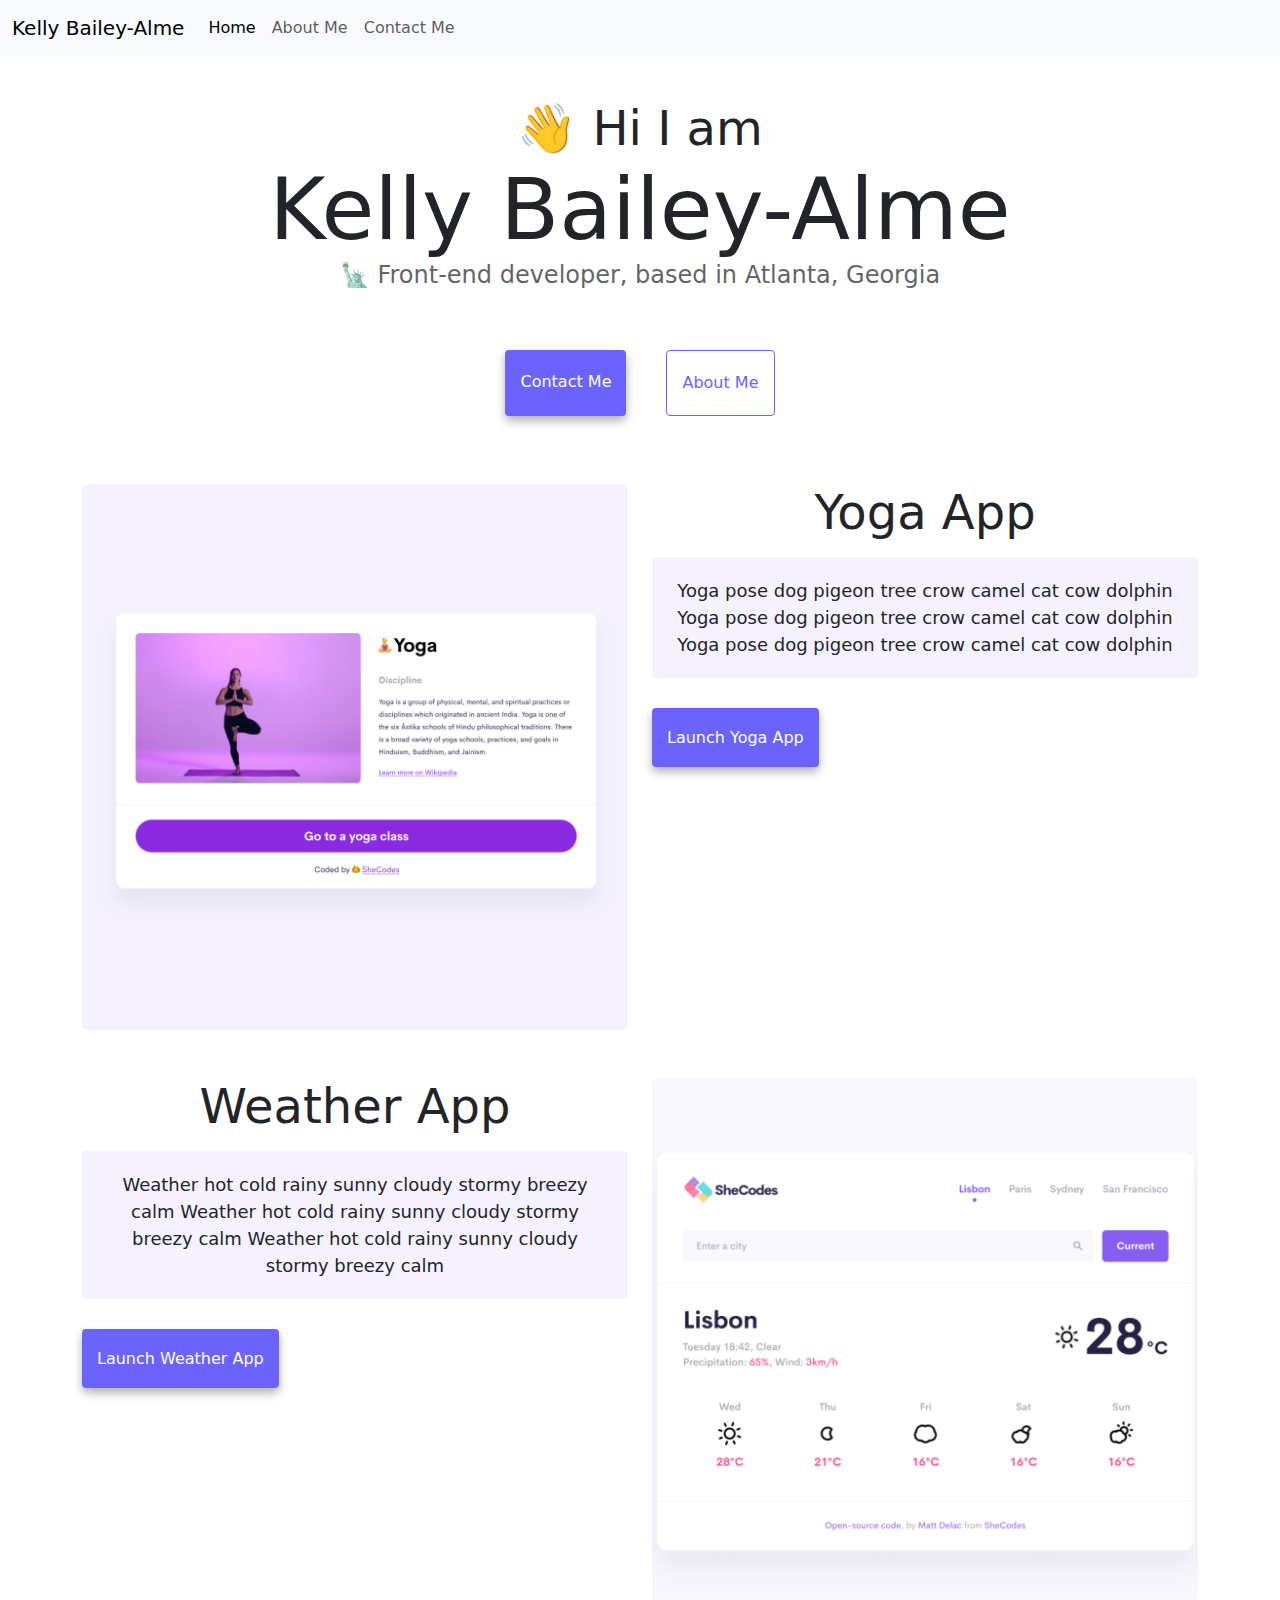
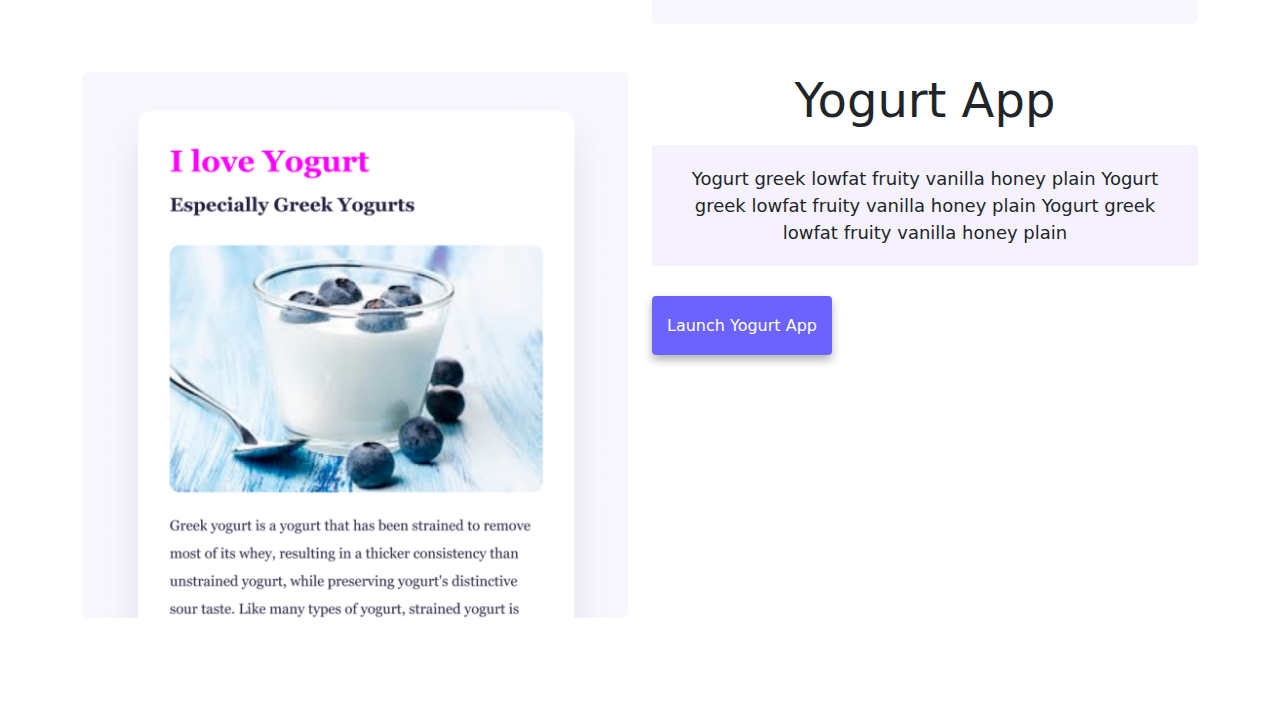
<file: index.html>
<!DOCTYPE html>
<html lang="en">
  <head>
    <meta charset="UTF-8" />
    <meta http-equiv="X-UA-Compatible" content="IE=edge" />
    <meta name="viewport" content="width=device-width, initial-scale=1.0" />
    <meta name="description" content="Kelly Bailey-Alme is an aspiring developer based in Atlanta, Georgia, USA; check out her projects and contact if interested" />
    <link
      href="https://cdn.jsdelivr.net/npm/bootstrap@5.3.3/dist/css/bootstrap.min.css"
      rel="stylesheet"
      integrity="sha384-QWTKZyjpPEjISv5WaRU9OFeRpok6YctnYmDr5pNlyT2bRjXh0JMhjY6hW+ALEwIH"
      crossorigin="anonymous"
    />
    <script
      src="https://cdn.jsdelivr.net/npm/bootstrap@5.3.3/dist/js/bootstrap.bundle.min.js"
      integrity="sha384-YvpcrYf0tY3lHB60NNkmXc5s9fDVZLESaAA55NDzOxhy9GkcIdslK1eN7N6jIeHz"
      crossorigin="anonymous"
    ></script>
    <title>Aspiring Developer- Kelly Bailey-Alme</title>
    <link rel="stylesheet" href="style.css" />
  </head>
  <body>
    <nav class="navbar navbar-expand-lg navbar-light bg-light fixed-top">
      <div class="container-fluid">
        <a class="navbar-brand" href="index.html">Kelly Bailey-Alme</a>
        <button
          class="navbar-toggler"
          type="button"
          data-bs-toggle="collapse"
          data-bs-target="#navbarSupportedContent"
          aria-controls="navbarSupportedContent"
          aria-expanded="false"
          aria-label="Toggle navigation"
        >
          <span class="navbar-toggler-icon"></span>
        </button>
        <div class="collapse navbar-collapse" id="navbarSupportedContent">
          <ul class="navbar-nav me-auto mb-2 mb-lg-0">
            <li class="nav-item">
              <a class="nav-link active" aria-current="page" href="index.html"
                >Home</a
              >
            </li>
            <li class="nav-item">
              <a class="nav-link" href="about.html">About Me</a>
            </li>
            <li class="nav-item">
              <a class="nav-link" href="about.html#contact">Contact Me</a>
            </li>
          </ul>
        </div>
      </div>
    </nav>
    <h2>👋 Hi I am</h2>
    <h1>Kelly Bailey-Alme</h1>
    <h3>🗽 Front-end developer, based in Atlanta, Georgia</h3>
    <div class="navigation-links mb-5">
      <a href="about.html#contact" class="contact-link">Contact me</a>
      <a href="about.html" class="about-link">About me</a>
    </div>
    <div class="container">
      <div class="row">
        <div class="col md-6">
          <img src="images/yoga.png" alt="Yoga Project " class="img-fluid rounded d-none d-sm-block" />
        </div>
        <div class="col md-6">
          <h2 class="mb-3">Yoga App</h2>
          <p>
            Yoga pose dog pigeon tree crow camel cat cow dolphin Yoga pose dog
            pigeon tree crow camel cat cow dolphin Yoga pose dog pigeon tree
            crow camel cat cow dolphin
          </p>
          <div class="mt-5">
            <a href="#" class="primary-link" title="Yoga Project">Launch Yoga App</a>
          </div>
        </div>
      </div>
      <div class="row mt-5">
        <div class="col md-6">
          <h2 class="mb-3">Weather App</h2>
          <p>
            Weather hot cold rainy sunny cloudy stormy breezy calm Weather hot
            cold rainy sunny cloudy stormy breezy calm Weather hot cold rainy
            sunny cloudy stormy breezy calm
          </p>
          <div class="mt-5">
            <a href="#" class="primary-link" title="Weather Project">Launch Weather App</a>
          </div>
        </div>
        <div class="col md-6">
          <img src="images/weather.png" alt="Weather App Project"class="img-fluid rounded d-none d-sm-block" />
        </div>
      </div>
      <div class="row mt-5">
        <div class="col md-6">
          <img src="images/yogurt.png" alt="Yogurt Project" class="img-fluid rounded d-none d-sm-block" />
        </div>
        <div class="col md-6">
          <h2 class="mb-3">Yogurt App</h2>
          <p>
            Yogurt greek lowfat fruity vanilla honey plain Yogurt greek lowfat
            fruity vanilla honey plain Yogurt greek lowfat fruity vanilla honey
            plain
          </p>
          <div class="mt-5">
            <a href="#" class="primary-link" title="Yogurt Project">Launch Yogurt App</a>
          </div>
        </div>
      </div>
    </div>
  </body>
</html>
</file>
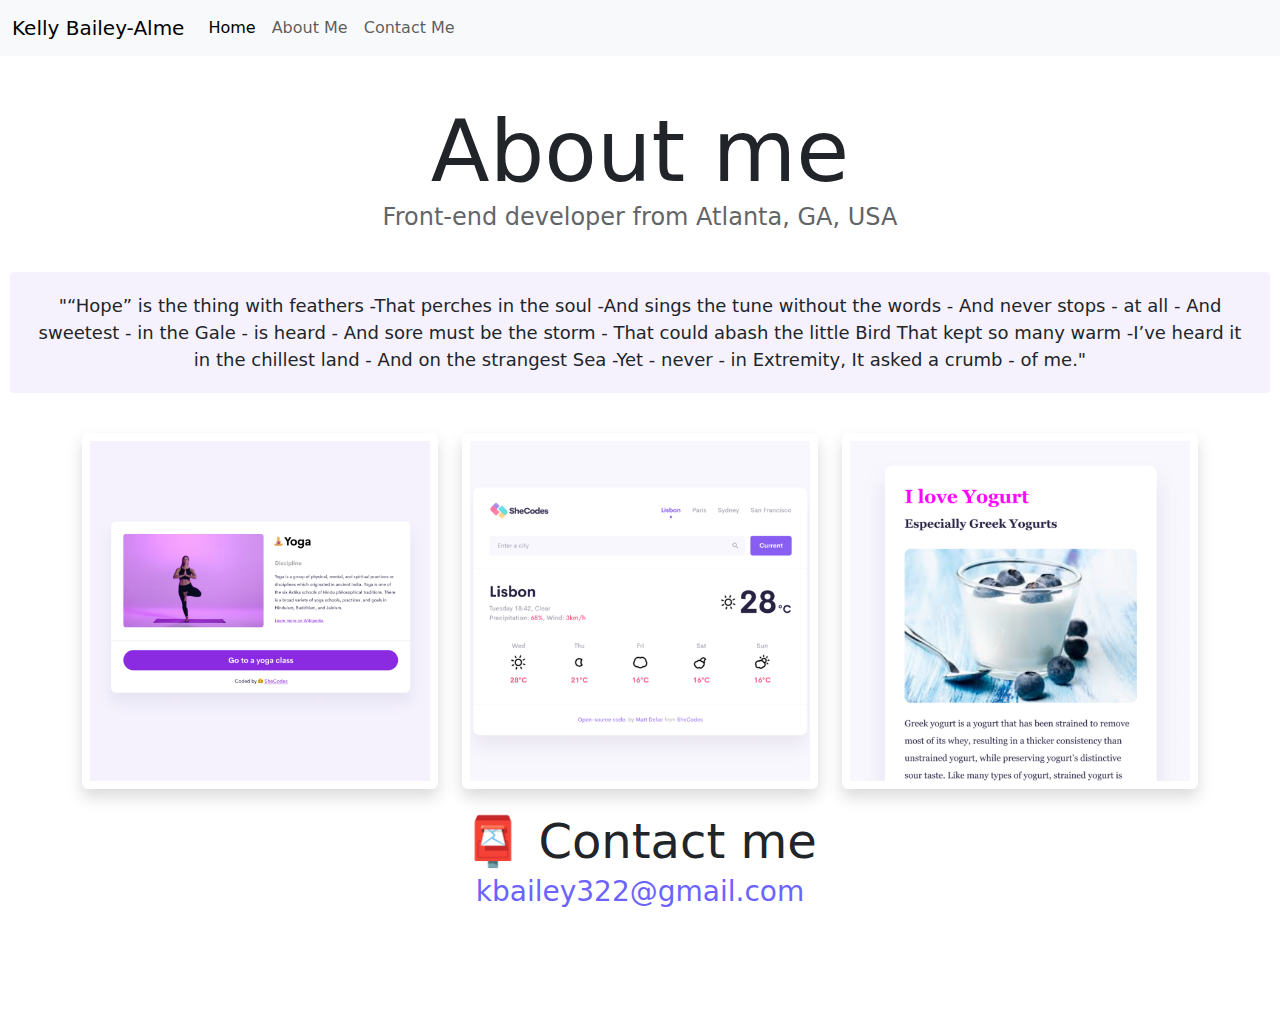
<file: about.html>
<!DOCTYPE html>
<html lang="en">
  <head>
    <meta charset="UTF-8" />
    <meta http-equiv="X-UA-Compatible" content="IE=edge" />
    <meta name="viewport" content="width=device-width, initial-scale=1.0" />
    <meta name="description" content="Kelly Bailey-Alme is an aspiring developer based in Atlanta, Georgia, USA; check out her projects and contact if interested" />
    <link
      href="https://cdn.jsdelivr.net/npm/bootstrap@5.3.3/dist/css/bootstrap.min.css"
      rel="stylesheet"
      integrity="sha384-QWTKZyjpPEjISv5WaRU9OFeRpok6YctnYmDr5pNlyT2bRjXh0JMhjY6hW+ALEwIH"
      crossorigin="anonymous"
    />
    <script
      src="https://cdn.jsdelivr.net/npm/bootstrap@5.3.3/dist/js/bootstrap.bundle.min.js"
      integrity="sha384-YvpcrYf0tY3lHB60NNkmXc5s9fDVZLESaAA55NDzOxhy9GkcIdslK1eN7N6jIeHz"
      crossorigin="anonymous"
    ></script>
    <link rel="stylesheet" href="style.css" />
    <title>About Kelly Bailey-Alme</title>
  </head>
  <body>
    <nav class="navbar navbar-expand-lg navbar-light bg-light fixed-top">
      <div class="container-fluid">
        <a class="navbar-brand" href="index.html">Kelly Bailey-Alme</a>
        <button
          class="navbar-toggler"
          type="button"
          data-bs-toggle="collapse"
          data-bs-target="#navbarSupportedContent"
          aria-controls="navbarSupportedContent"
          aria-expanded="false"
          aria-label="Toggle navigation"
        >
          <span class="navbar-toggler-icon"></span>
        </button>
        <div class="collapse navbar-collapse" id="navbarSupportedContent">
          <ul class="navbar-nav me-auto mb-2 mb-lg-0">
            <li class="nav-item">
              <a class="nav-link active" aria-current="page" href="index.html"
                >Home</a
              >
            </li>
            <li class="nav-item">
              <a class="nav-link" href="about.html">About Me</a>
            </li>
            <li class="nav-item">
              <a class="nav-link" href="about.html#contact">Contact Me</a>
            </li>
          </ul>
        </div>
      </div>
    </nav>
    <h1>About me</h1>
    <h3>Front-end developer from Atlanta, GA, USA</h3>
    <div class="about-paragraphs text-center">
      <p>
        "“Hope” is the thing with feathers -That perches in the soul -And sings the tune without the words -
          And never stops - at all - And sweetest - in the Gale - is heard - And sore must be the storm -
          That could abash the little Bird That kept so many warm -I’ve heard it in the chillest land -
          And on the strangest Sea -Yet - never - in Extremity, It asked a crumb - of me."
      </p>
    </div>
    <div class="container">
      <div class="row">
        <div class="col-sm-4">
          <img
            src="/images/yoga.png"
            class="img-fluid p-2 mb-4 shadow rounded"
            alt="Yoga project"
          />
        </div>
        <div class="col-sm-4">
          <img
            src="/images/weather.png"
            class="img-fluid p-2 mb-4 shadow rounded"
            alt="Weather project"
          />
        </div>
        <div class="col-sm-4">
          <img
            src="/images/yogurt.png"
            class="img-fluid p-2 mb-4 shadow rounded"
            alt="Yogurt project"
          />
        </div>
      </div>
    </div>
    <div id="contact">
      <h2>📮 Contact me</h2>
      <a href="mailto:kbailey322@gmail.com" class="email-link">
        kbailey322@gmail.com
      </a>
    </div>
  </body>
</html>
</file>
<file: style.css>
:root {
    --primary-color: #6c63ff;
    --secondary-color: #f5f2fe;
    --box-shadow: 0 5px 10px rgba(0, 0, 0, 0.3);
  }
  
  body {
    margin: 100px 0;
  }
  
  h1,
  h2,
  h3 {
    text-align: center;
    margin: 0;
  }
  
  h1 {
    font-size: 86px;
  }
  
  h2 {
    font-size: 48px;
  }
  
  h3 {
    font-size: 24px;
    opacity: 0.7;
  }
  
  p {
    background: var(--secondary-color);
    padding: 20px;
    border-radius: 4px;
    font-size: 18px;
    line-height: 1.5;
    text-align: center;
  }
  
  .navigation-links {
    display: flex;
    margin-top: 40px;
    justify-content: center;
  }
  
  .navigation-links a {
    margin: 20px;
    border-radius: 4px;
    padding: 20px 15px;
    text-decoration: none;
    text-transform: capitalize;
  }
  
  .contact-link {
    background: var(--primary-color);
    box-shadow: var(--box-shadow);
    color: white;
  }
  
  .about-link {
    color: var(--primary-color);
    border: 1px solid var(--primary-color);
  }
  
  .primary-link {
    border-radius: 4px;
    padding: 20px 15px;
    text-decoration: none;
    text-transform: capitalize;
    background: var(--primary-color);
    box-shadow: var(--box-shadow);
    color: white;
  }
  
  .img-fluid {
    max-width: 100%;
    height: auto;
  }
  
  .homepage-link {
    color: var(--primary-color);
    text-align: center;
    display: block;
  }
  
  .about-paragraphs {
    display: flex;
    margin: 30px 0;
  }
  
  .about-paragraphs p {
    margin: 10px;
  }
  
  .email-link {
    display: flex;
    justify-content: center;
    color: var(--primary-color);
    font-size: 28px;
    text-decoration: none;
  }
  
  .email-link:hover {
    text-decoration: underline;
  }

@media (max-width: 576px) {
  h1 {
    font-size: 48px;
    line-height: 1.5;
  }

  h2 {
    font-size: 32px;
    text-align: center;
  }

  p {
    text-align: center;
  }

  .project-link {
    display: block;
    text-align: center;
    margin: 0 20px;
  }
}
</file>
